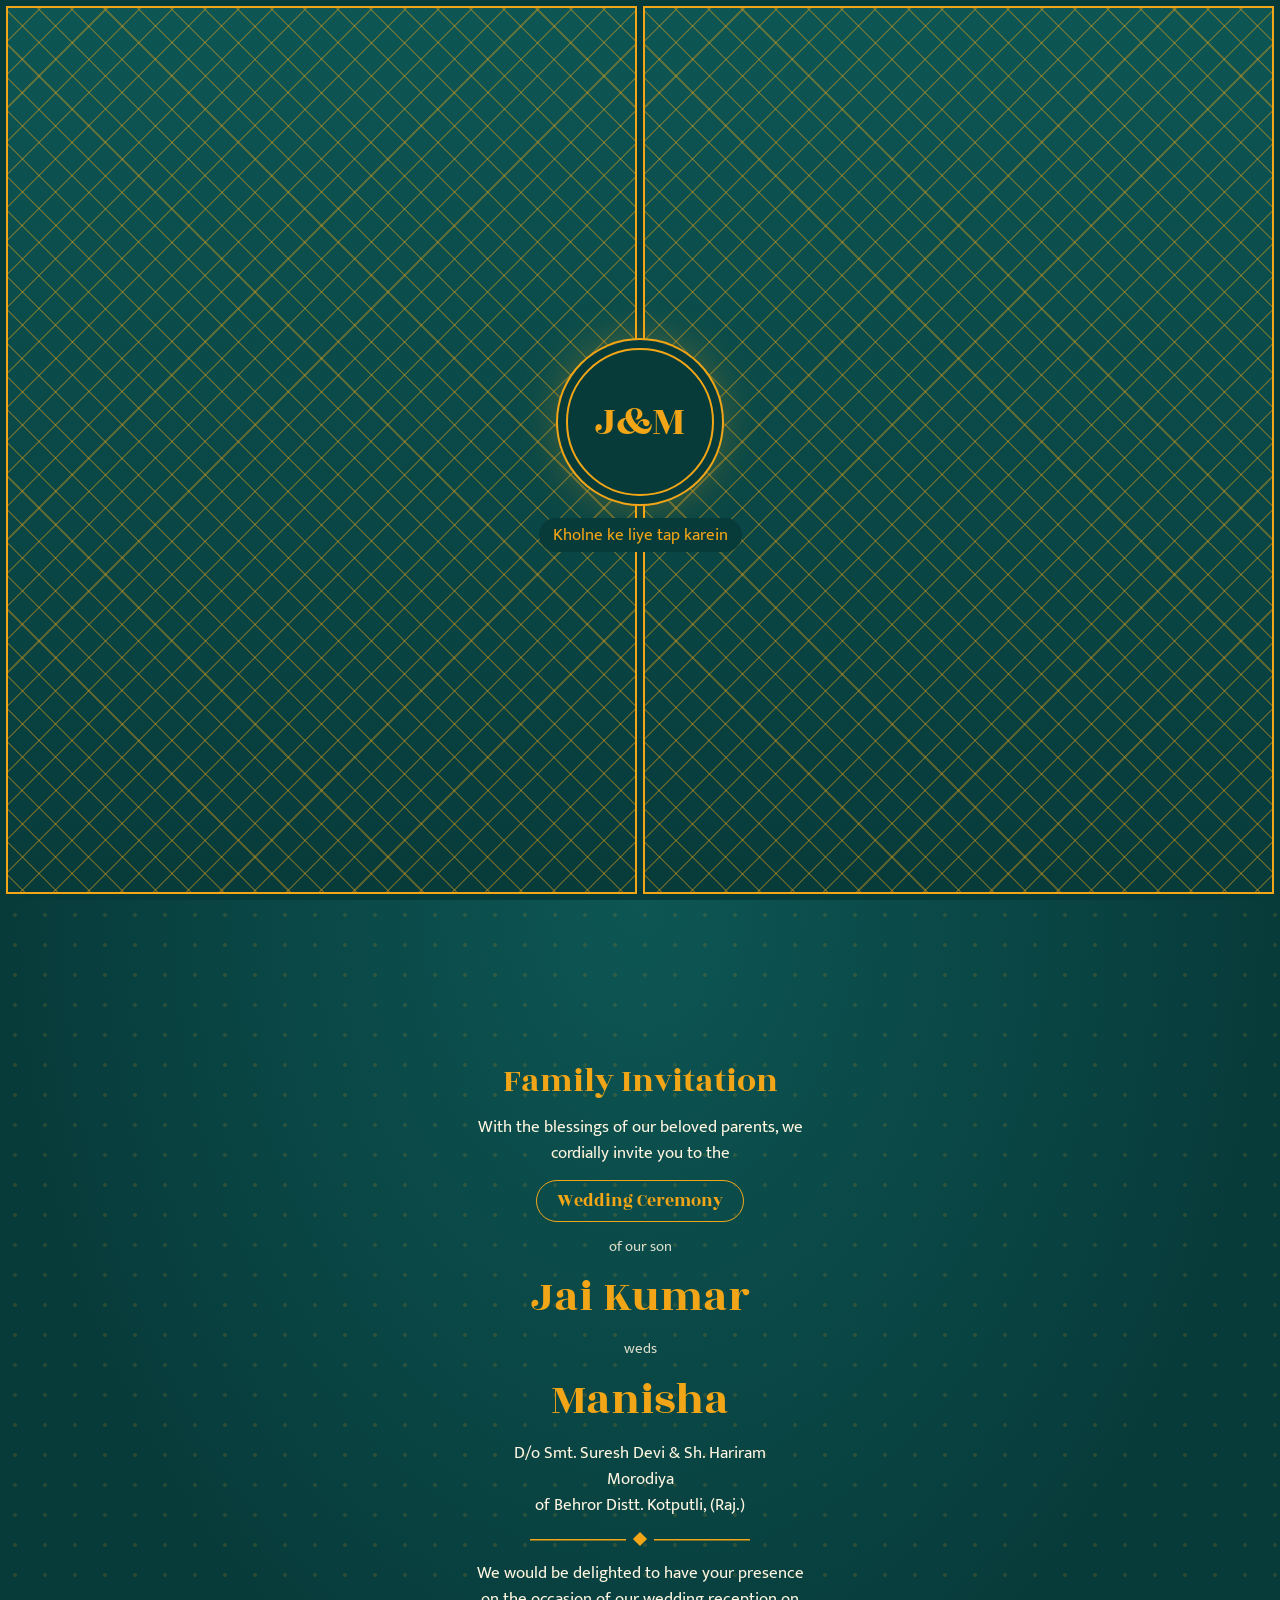
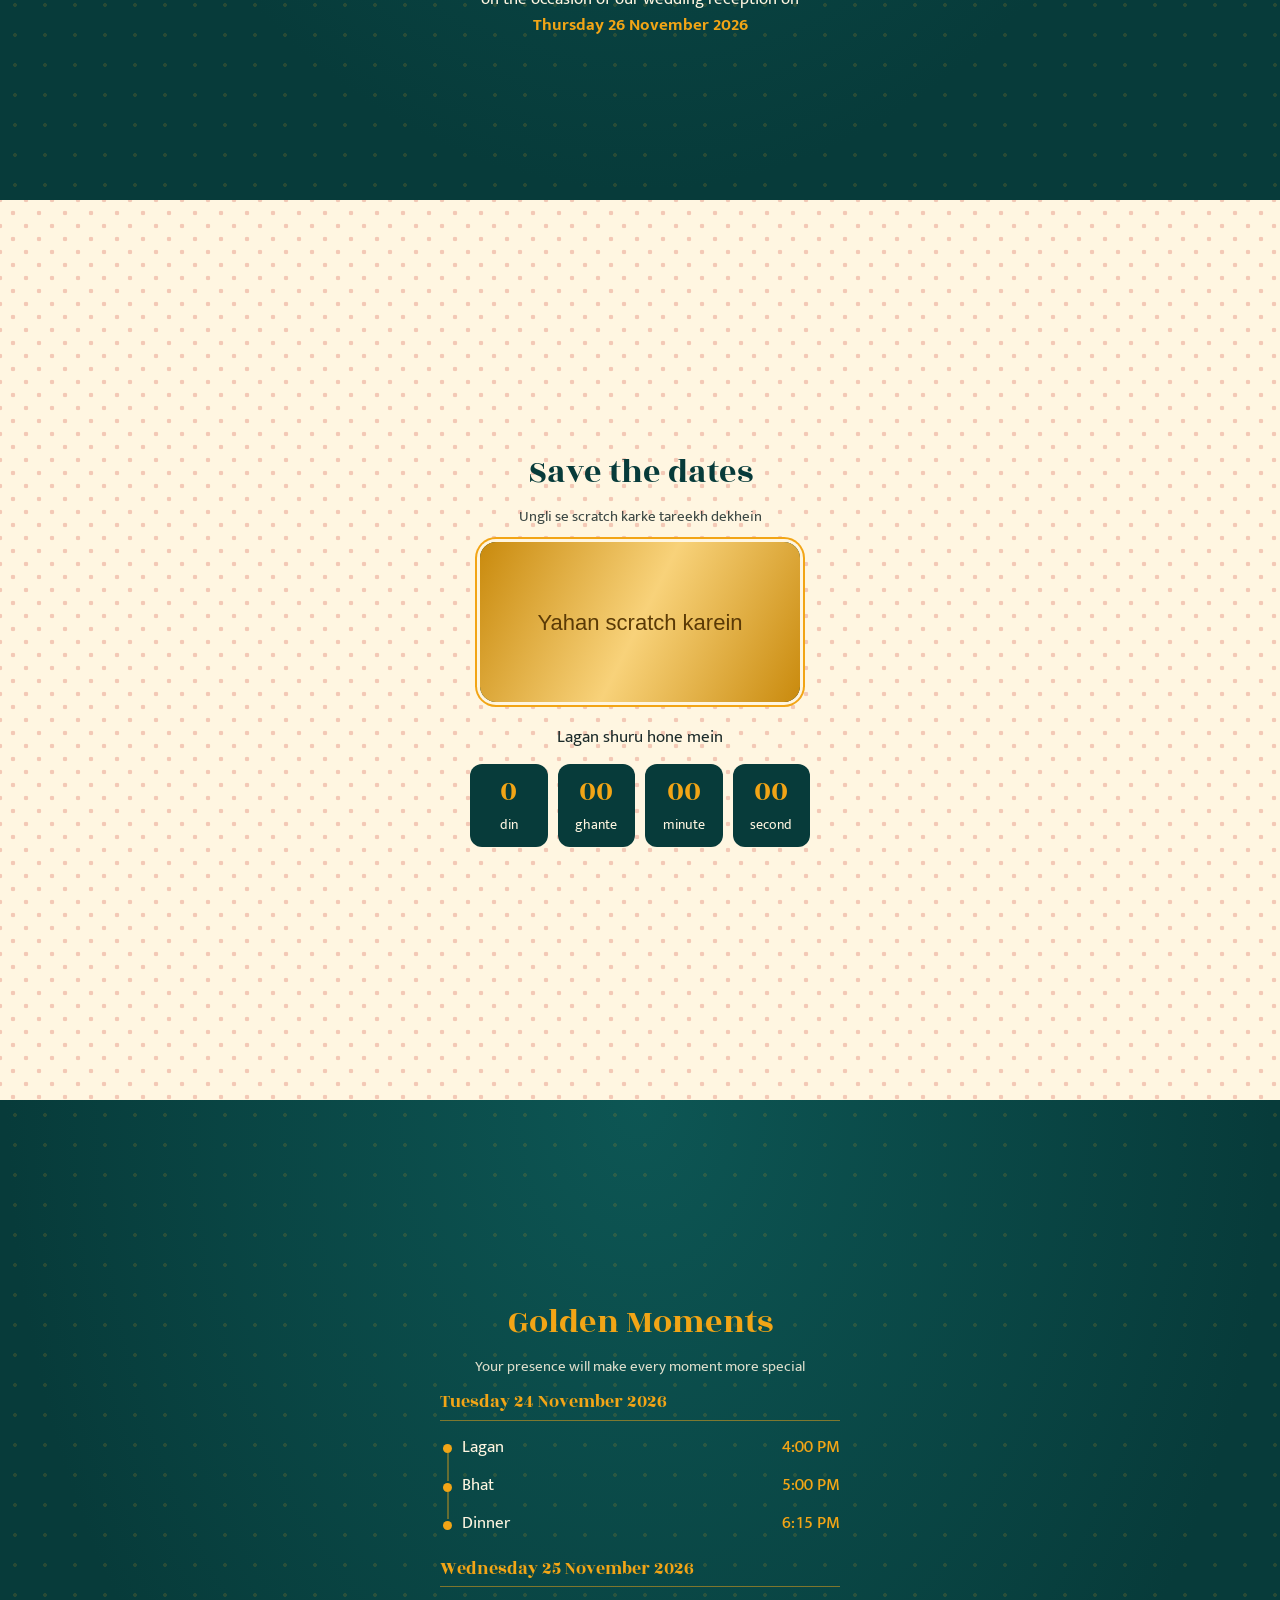
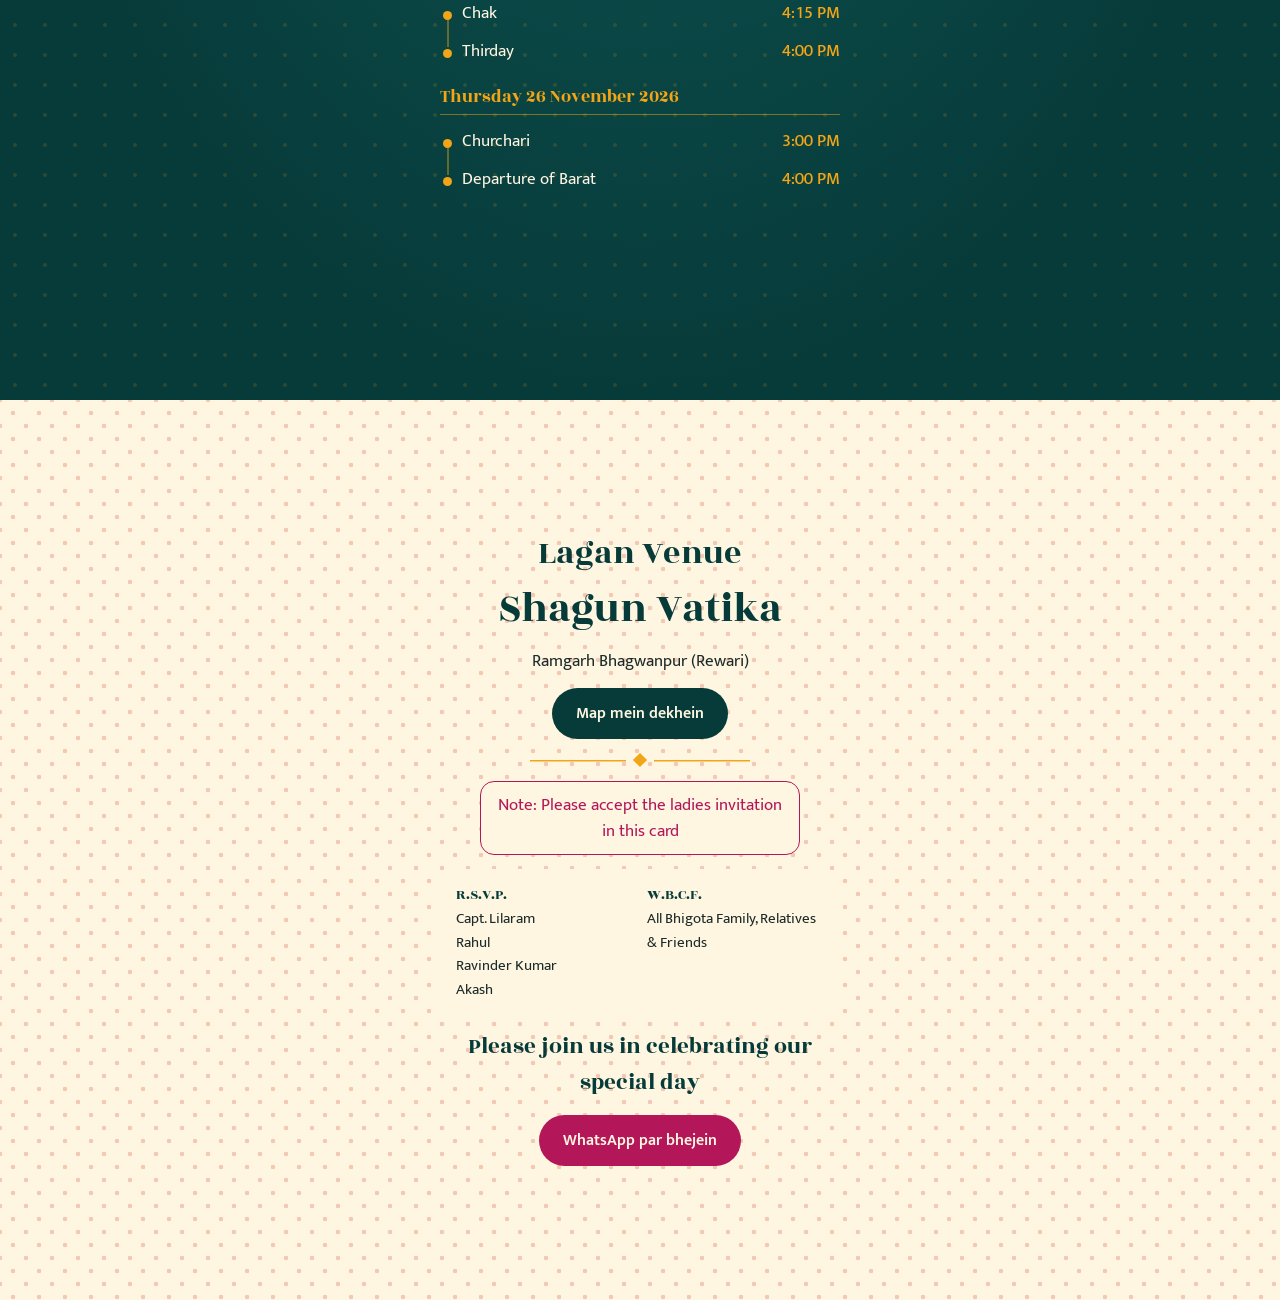
<file: index.html>
<!doctype html>
<html lang="en">
<head>
  <meta charset="UTF-8">
  <meta name="viewport" content="width=device-width, initial-scale=1, viewport-fit=cover">
  <meta name="theme-color" content="#073b3a">
  <title>Jai weds Manisha</title>
  <link rel="preconnect" href="https://fonts.googleapis.com">
  <link rel="preconnect" href="https://fonts.gstatic.com" crossorigin>
  <link href="https://fonts.googleapis.com/css2?family=Rozha+One&family=Mukta:wght@400;500;600&display=swap" rel="stylesheet">
  <link rel="stylesheet" href="css/styles.css">
</head>
<body>
<div id="gate">
 <div class="door l">
 </div>
 <div class="door r">
 </div>
 <div class="knock">
  <div aria-label="Invitation kholein" class="medal" id="medal" role="button" tabindex="0">
   J&amp;M
  </div>
  <p>
   Kholne ke liye tap karein
  </p>
 </div>
</div>
<!-- Chapter 1: hero -->
<section class="band light">
 <div class="in">
  <svg aria-label="Genda phool ka toran" class="toran" id="toran" role="img" viewbox="0 0 400 130">
  </svg>
  <p class="fine">
   ॥ श्री गणेशाय नमः ॥
  </p>
  <p class="shloka">
   वक्रतुण्ड महाकाय सूर्यकोटि समप्रभ।
   <br/>
   निर्विघ्नं कुरु मे देव सर्वकार्येषु सर्वदा॥
  </p>
  <div class="arch">
   <p class="fine" style="color:var(--blush)">
    You are cordially invited to the wedding celebration of
   </p>
   <h1 class="names">
    Jai Kumar
   </h1>
   <span class="with">
    with
   </span>
   <h1 class="names">
    Manisha
   </h1>
   <p style="margin-top:6px;color:var(--blush)">
    Two hearts, one journey, forever together
   </p>
  </div>
  <div class="datebadge">
   <b>
    24 | 25 | 26
   </b>
   <span>
    November 2026
   </span>
  </div>
  <p class="fine">
   With the blessings of our beloved families
  </p>
 </div>
</section>
<!-- Chapter 2: family -->
<section class="band dark">
 <div class="in">
  <h2>
   Family Invitation
  </h2>
  <p class="lead">
   With the blessings of our beloved parents, we cordially invite you to the
  </p>
  <span class="pill">
   Wedding Ceremony
  </span>
  <p class="fine">
   of our son
  </p>
  <h2 class="names2">
   Jai Kumar
  </h2>
  <p class="fine">
   weds
  </p>
  <h2 class="names2">
   Manisha
  </h2>
  <p class="parents">
   D/o Smt. Suresh Devi &amp; Sh. Hariram Morodiya
   <br/>
   of Behror Distt. Kotputli, (Raj.)
  </p>
  <div class="divider">
  </div>
  <p class="lead">
   We would be delighted to have your presence on the occasion of our wedding reception on
   <b style="color:var(--marigold)">
    Thursday 26 November 2026
   </b>
  </p>
 </div>
</section>
<!-- Chapter 3: dates -->
<section class="band light">
 <div class="in">
  <h2>
   Save the dates
  </h2>
  <p class="fine">
   Ungli se scratch karke tareekh dekhein
  </p>
  <div class="scratch">
   <div class="rev">
    <b>
     24 | 25 | 26
    </b>
    <span>
     November 2026
    </span>
   </div>
   <canvas aria-hidden="true" height="160" id="sc" width="320">
   </canvas>
  </div>
  <p style="margin-top:8px">
   Lagan shuru hone mein
  </p>
  <div aria-label="Lagan tak ka samay" class="cd" role="timer">
   <div>
    <b id="d">
     --
    </b>
    <small>
     din
    </small>
   </div>
   <div>
    <b id="h">
     --
    </b>
    <small>
     ghante
    </small>
   </div>
   <div>
    <b id="m">
     --
    </b>
    <small>
     minute
    </small>
   </div>
   <div>
    <b id="s">
     --
    </b>
    <small>
     second
    </small>
   </div>
  </div>
 </div>
</section>
<!-- Chapter 4: program -->
<section class="band dark">
 <div class="in">
  <h2>
   Golden Moments
  </h2>
  <p class="fine">
   Your presence will make every moment more special
  </p>
  <div class="days">
   <div class="day">
    <h3>
     Tuesday 24 November 2026
    </h3>
    <ul class="ev">
     <li>
      Lagan
      <span class="t">
       4:00 PM
      </span>
     </li>
     <li>
      Bhat
      <span class="t">
       5:00 PM
      </span>
     </li>
     <li>
      Dinner
      <span class="t">
       6:15 PM
      </span>
     </li>
    </ul>
   </div>
   <div class="day">
    <h3>
     Wednesday 25 November 2026
    </h3>
    <ul class="ev">
     <li>
      Chak
      <span class="t">
       4:15 PM
      </span>
     </li>
     <li>
      Thirday
      <span class="t">
       4:00 PM
      </span>
     </li>
    </ul>
   </div>
   <div class="day">
    <h3>
     Thursday 26 November 2026
    </h3>
    <ul class="ev">
     <li>
      Churchari
      <span class="t">
       3:00 PM
      </span>
     </li>
     <li>
      Departure of Barat
      <span class="t">
       4:00 PM
      </span>
     </li>
    </ul>
   </div>
  </div>
 </div>
</section>
<!-- Chapter 5: venue -->
<section class="band light">
 <div class="in">
  <h2>
   Lagan Venue
  </h2>
  <h2 class="venue">
   Shagun Vatika
  </h2>
  <p>
   Ramgarh Bhagwanpur (Rewari)
  </p>
  <a class="btn" href="https://www.google.com/maps/search/?api=1&amp;query=Shagun+Vatika+Ramgarh+Bhagwanpur+Rewari" rel="noopener" target="_blank">
   Map mein dekhein
  </a>
  <div class="divider">
  </div>
  <p class="note">
   Note: Please accept the ladies invitation in this card
  </p>
  <div class="rsvp">
   <div>
    <b>
     R.S.V.P.
    </b>
    Capt. Lilaram
    <br/>
    Rahul
    <br/>
    Ravinder Kumar
    <br/>
    Akash
   </div>
   <div>
    <b>
     W.B.C.F.
    </b>
    All Bhigota Family, Relatives &amp; Friends
   </div>
  </div>
  <p class="closing">
   Please join us in celebrating our special day
  </p>
  <a class="btn alt" href="#" id="wa" rel="noopener" target="_blank">
   WhatsApp par bhejein
  </a>
 </div>
</section>

  <script src="js/script.js" defer></script>
</body>
</html>
</file>
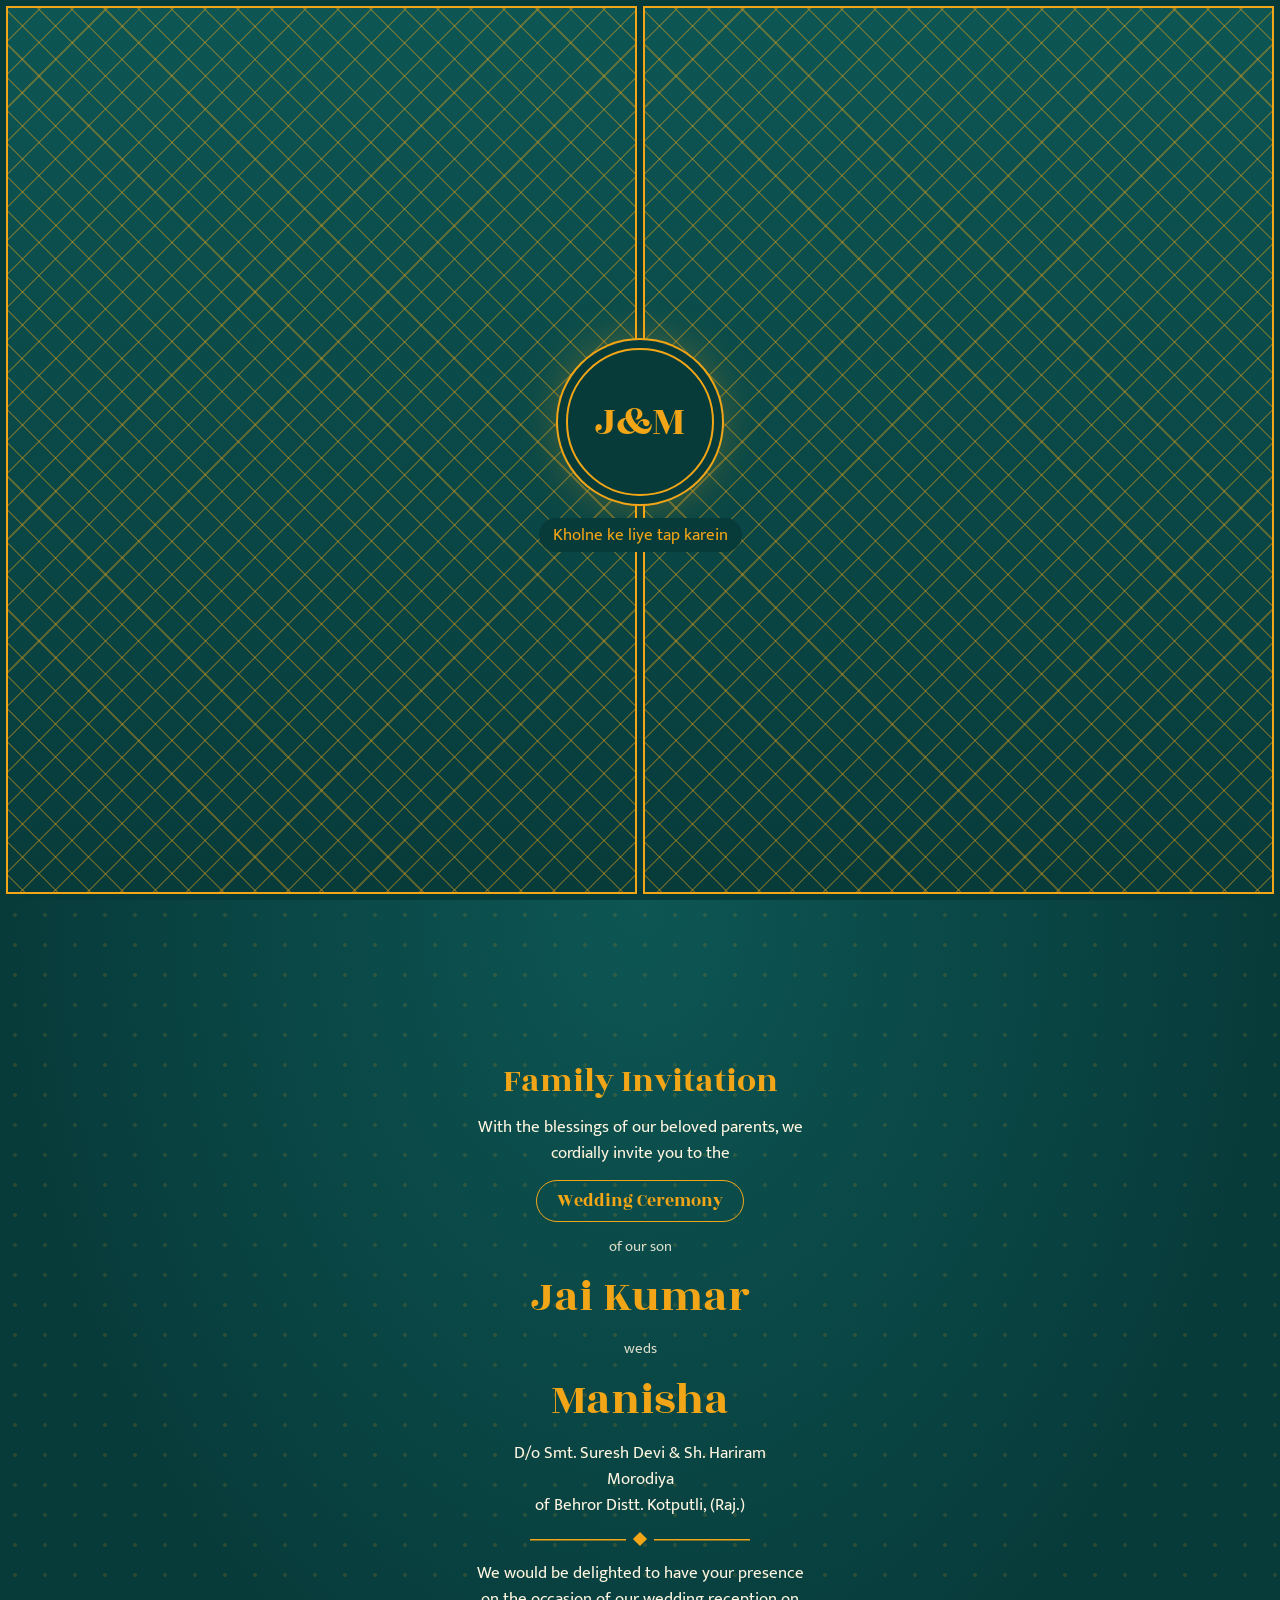
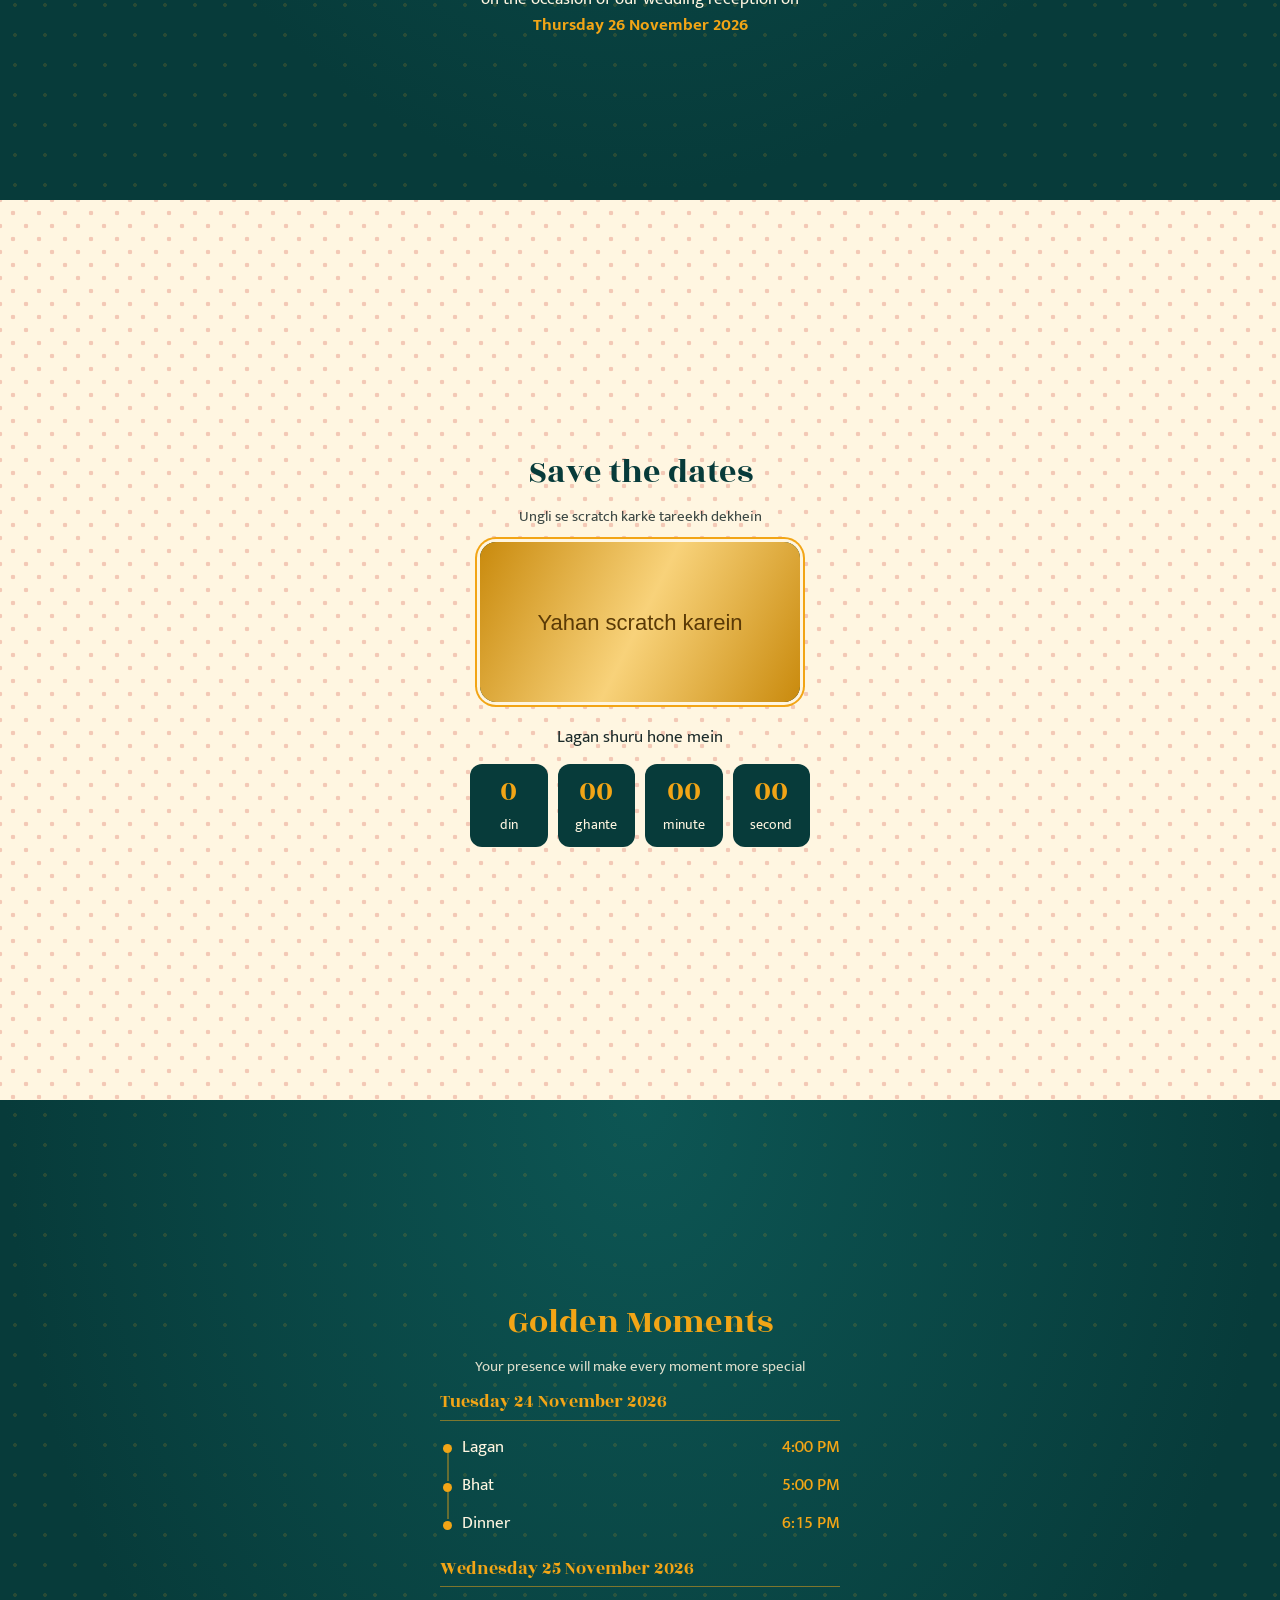
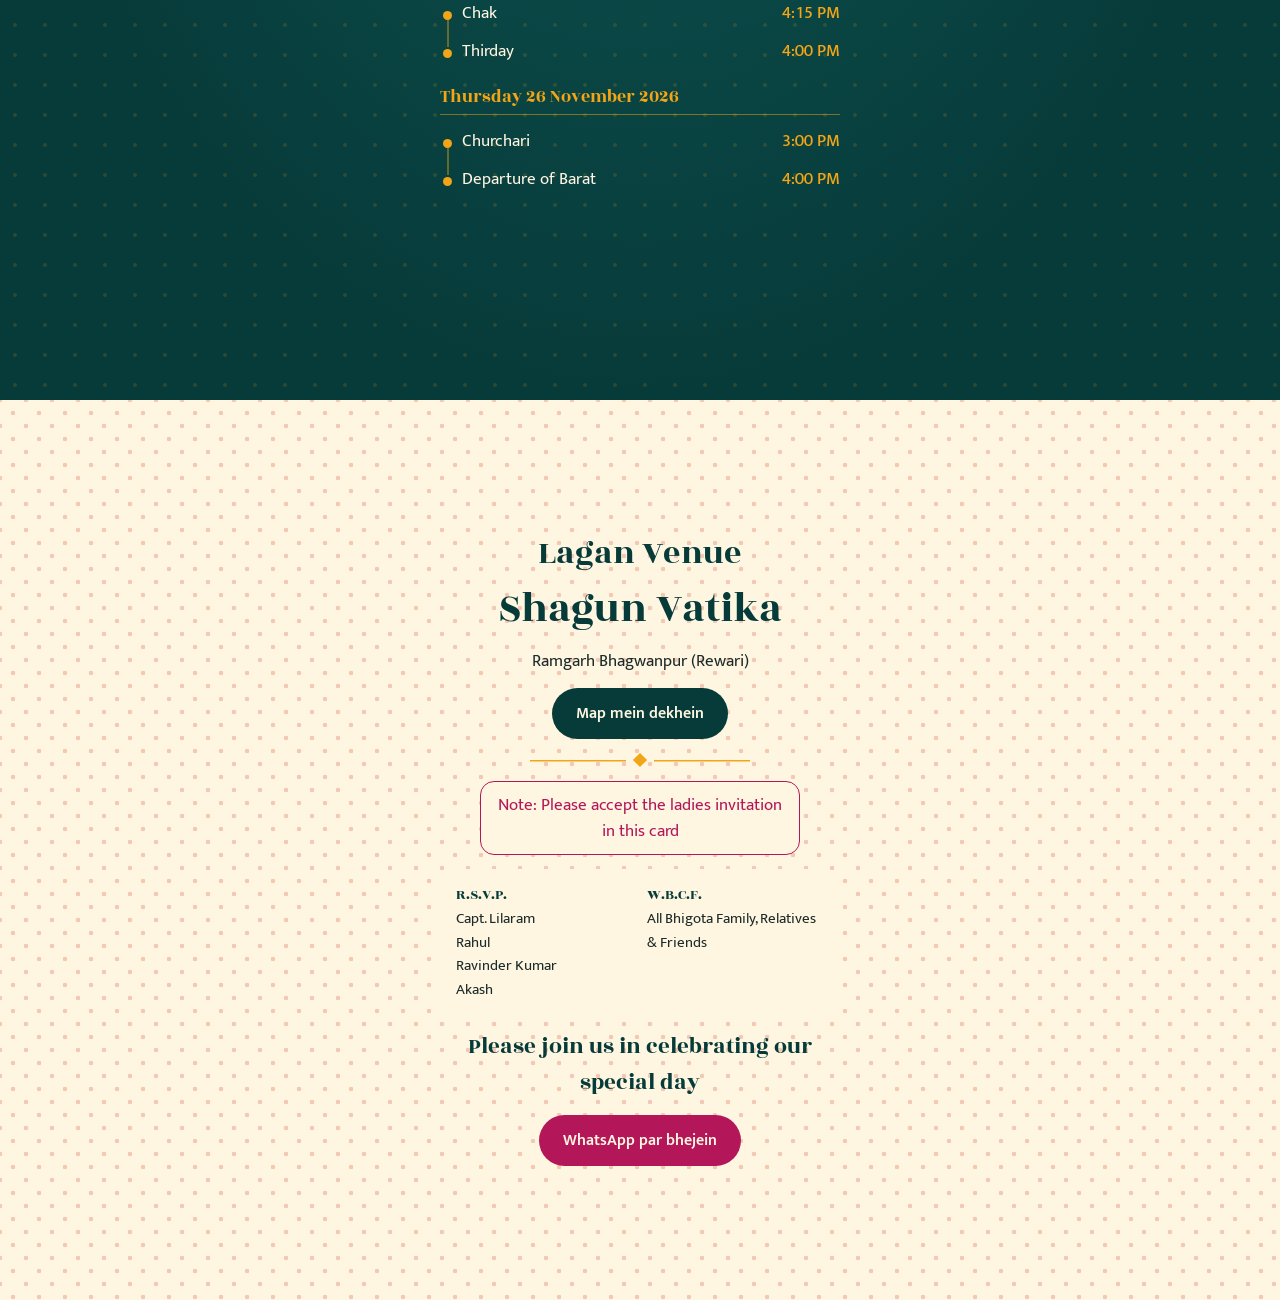
<file: Jai weds Manisha.html>
<!doctype html><html><head><meta charset=utf8><meta name=viewport content="width=device-width,initial-scale=1,viewport-fit=cover"><style>:root{color-scheme:light;box-sizing:border-box;padding-top:env(safe-area-inset-top,0px);padding-bottom:env(safe-area-inset-bottom,0px)}html{scroll-padding-top:env(safe-area-inset-top,0px)}body{margin:0;padding:0;font:14px -apple-system,BlinkMacSystemFont,sans-serif;background:#fff;color:#000}img{max-width:100%}[hidden]:not([hidden=until-found i]){display:none!important}</style></head><body>
<title>Jai weds Manisha</title>
<meta name="claude:viewport-fit-sides" content="cover">
<link rel="preconnect" href="https://fonts.googleapis.com">
<link href="https://fonts.googleapis.com/css2?family=Rozha+One&family=Mukta:wght@400;500;600&display=swap" rel="stylesheet">
<style>
/* Layout: full-screen invitation chapters on a phone. A teal jharokha door opens onto an ivory page with a marigold toran;
   chapters alternate ivory (bandhani dots) and peacock teal. Rajasthani, not maroon. */
:root{
  --teal:#073b3a;
  --teal-2:#0d5654;
  --marigold:#f2a516;
  --ivory:#fff6e1;
  --blush:#f3c9b6;
  --rani:#b3175a;
  --ink:#1c2b2a;
  --display:"Rozha One","Noto Serif Devanagari",Georgia,serif;
  --body:"Mukta","Noto Sans Devanagari",system-ui,sans-serif;
  color-scheme:light;
}
*{box-sizing:border-box;margin:0}
html{scroll-snap-type:y proximity;scroll-behavior:smooth}
body{background:var(--ivory);color:var(--ink);font-family:var(--body);font-size:1.05rem;line-height:1.55;overflow-x:hidden}
body.lock{overflow:hidden}

.band{min-height:100svh;display:flex;flex-direction:column;justify-content:center;align-items:center;scroll-snap-align:start;
  padding-block:56px;padding-left:max(20px,env(safe-area-inset-left,0px));padding-right:max(20px,env(safe-area-inset-right,0px));position:relative}
.band>.in{width:100%;max-width:400px;display:flex;flex-direction:column;align-items:center;text-align:center;gap:14px;min-width:0}
.light{background-color:var(--ivory);color:var(--ink);
  background-image:radial-gradient(circle,var(--blush) 2px,transparent 2.6px),radial-gradient(circle,var(--blush) 2px,transparent 2.6px);
  background-size:26px 26px;background-position:0 0,13px 13px}
.dark{background:radial-gradient(ellipse at 50% 0%,var(--teal-2),var(--teal) 70%);color:var(--ivory)}
.dark::before{content:"";position:absolute;inset:0;pointer-events:none;opacity:.14;
  background-image:radial-gradient(circle,var(--marigold) 1.6px,transparent 2.2px);background-size:30px 30px}
.dark>.in{position:relative}

h1,h2,h3{font-family:var(--display);font-weight:400;text-wrap:balance;line-height:1.15}
h2{font-size:2.1rem}
.light h2{color:var(--teal)}
.dark h2{color:var(--marigold)}
.lead{font-size:1.05rem;max-width:34ch}
.sans{font-family:var(--body)}
.shloka{font-family:var(--display);line-height:1.9;font-size:1rem;color:var(--rani)}
.dark .shloka{color:var(--marigold)}
.fine{font-size:.92rem;opacity:.85}
.divider{width:min(220px,70%);height:14px;background:
  linear-gradient(var(--marigold),var(--marigold)) 0 50%/calc(50% - 14px) 1.5px no-repeat,
  linear-gradient(var(--marigold),var(--marigold)) 100% 50%/calc(50% - 14px) 1.5px no-repeat;position:relative}
.divider::after{content:"";position:absolute;left:50%;top:50%;width:10px;height:10px;background:var(--marigold);transform:translate(-50%,-50%) rotate(45deg)}

/* gate */
#gate{position:fixed;inset:0;z-index:50;perspective:1400px;overflow:hidden;background:var(--teal);
  padding-top:env(safe-area-inset-top,0px);padding-bottom:env(safe-area-inset-bottom,0px)}
#gate.open{pointer-events:none;animation:gone 0s 1.6s forwards}
@keyframes gone{to{visibility:hidden}}
.door{position:absolute;top:0;bottom:0;width:50.2%;
  background:
    repeating-linear-gradient(45deg,transparent 0 22px,rgba(242,165,22,.35) 22px 23.5px),
    repeating-linear-gradient(-45deg,transparent 0 22px,rgba(242,165,22,.35) 22px 23.5px),
    linear-gradient(var(--teal-2),var(--teal));
  box-shadow:inset 0 0 0 6px var(--teal),inset 0 0 0 8px var(--marigold);
  transition:transform 1.5s cubic-bezier(.65,0,.25,1)}
.door.l{left:0;transform-origin:left center}.door.r{right:0;transform-origin:right center}
#gate.open .door.l{transform:rotateY(-108deg)}#gate.open .door.r{transform:rotateY(108deg)}
.knock{position:absolute;inset:0;display:flex;flex-direction:column;align-items:center;justify-content:center;gap:22px;z-index:2;transition:opacity .5s}
#gate.open .knock{opacity:0}
.medal{width:148px;height:148px;border-radius:50%;border:2px solid var(--marigold);background:var(--teal);color:var(--marigold);
  font-family:var(--display);font-size:2.6rem;display:grid;place-items:center;cursor:pointer;
  box-shadow:0 0 0 8px var(--teal),0 0 0 10px var(--marigold),0 0 50px rgba(242,165,22,.45);animation:breathe 2.6s ease-in-out infinite}
@keyframes breathe{50%{transform:scale(1.05)}}
.medal:focus-visible,.btn:focus-visible{outline:3px solid var(--rani);outline-offset:4px}
.knock p{color:var(--marigold);font-size:1.05rem;background:var(--teal);padding:4px 14px;border-radius:30px}

/* hero */
.toran{width:100%;max-width:420px;height:auto;display:block}
.arch{width:min(100%,340px);background:linear-gradient(var(--teal-2),var(--teal));color:var(--ivory);
  border-radius:999px 999px 14px 14px;padding:76px 20px 34px;display:flex;flex-direction:column;align-items:center;gap:8px;
  box-shadow:0 0 0 4px var(--ivory),0 0 0 6px var(--marigold),0 0 0 10px var(--ivory),0 0 0 11.5px var(--teal)}
.arch .names{font-size:clamp(2.7rem,13.5vw,3.5rem);color:var(--marigold);line-height:1.05}
.arch .with{font-size:.95rem;letter-spacing:.14em;color:var(--blush)}
.datebadge{background:var(--rani);color:var(--ivory);border-radius:12px;padding:12px 22px;display:flex;flex-direction:column;gap:2px;box-shadow:0 0 0 3px var(--ivory),0 0 0 4.5px var(--rani)}
.datebadge b{font-family:var(--display);font-weight:400;font-size:1.7rem;letter-spacing:.06em}

/* family */
.parents{font-size:1.05rem;max-width:30ch}
.names2{font-size:2.8rem;color:var(--marigold)}
.pill{border:1.5px solid var(--marigold);border-radius:40px;padding:6px 20px;color:var(--marigold);font-family:var(--display);font-size:1.1rem}

/* scratch + countdown */
.scratch{position:relative;width:min(100%,320px);aspect-ratio:2/1;border-radius:16px;overflow:hidden;background:var(--teal);color:var(--marigold);
  display:grid;place-items:center;box-shadow:0 0 0 3px var(--ivory),0 0 0 5px var(--marigold)}
.scratch .rev{display:flex;flex-direction:column;gap:2px}
.scratch .rev b{font-family:var(--display);font-weight:400;font-size:2.2rem;line-height:1.1}
.scratch .rev span{color:var(--ivory);font-size:1rem;letter-spacing:.1em}
.scratch canvas{position:absolute;inset:0;width:100%;height:100%;touch-action:none;transition:opacity .9s}
.scratch canvas.done{opacity:0;pointer-events:none}
.cd{display:grid;grid-template-columns:repeat(4,1fr);gap:10px;width:100%;max-width:340px}
.cd div{background:var(--teal);color:var(--ivory);border-radius:12px;padding:10px 0}
.cd b{display:block;font-family:var(--display);font-weight:400;font-size:1.9rem;color:var(--marigold);font-variant-numeric:tabular-nums;line-height:1.2}
.cd small{font-size:.85rem}

/* timeline */
.days{width:100%;display:flex;flex-direction:column;gap:18px;text-align:left}
.day h3{font-size:1.15rem;color:var(--marigold);padding-bottom:6px;border-bottom:1px solid rgba(242,165,22,.5);margin-bottom:8px}
.ev{list-style:none;padding:0;display:flex;flex-direction:column;gap:2px;position:relative}
.ev li{display:flex;align-items:baseline;gap:10px;padding:5px 0 5px 22px;position:relative}
.ev li::before{content:"";position:absolute;left:3px;top:.95em;width:9px;height:9px;border-radius:50%;background:var(--marigold)}
.ev li::after{content:"";position:absolute;left:7px;top:calc(.95em + 9px);bottom:-.95em;width:1.5px;background:rgba(242,165,22,.4)}
.ev li:last-child::after{display:none}
.ev .t{margin-left:auto;font-variant-numeric:tabular-nums;color:var(--marigold);font-weight:500;white-space:nowrap}

/* venue */
.venue{font-size:2.6rem;color:var(--rani)}
.btn{display:inline-block;text-decoration:none;border:0;cursor:pointer;font:600 1.02rem var(--body);padding:12px 24px;border-radius:40px;background:var(--teal);color:var(--ivory)}
.btn.alt{background:var(--rani)}
.note{border:1.5px solid var(--rani);border-radius:14px;padding:10px 16px;color:var(--rani);background:var(--ivory);max-width:32ch}
.rsvp{display:grid;grid-template-columns:1fr 1fr;gap:14px;width:100%;text-align:left;font-size:.95rem;background:var(--ivory);border-radius:14px;padding:14px 16px}
.rsvp b{display:block;color:var(--teal);font-family:var(--display);font-weight:400}
.closing{font-family:var(--display);color:var(--teal);font-size:1.45rem}
@media (max-width:360px){.rsvp{grid-template-columns:1fr}}
@media (prefers-reduced-motion:reduce){*{animation:none!important;transition:none!important}html{scroll-behavior:auto}}
</style>

<div id="gate">
  <div class="door l"></div><div class="door r"></div>
  <div class="knock">
    <div class="medal" id="medal" role="button" tabindex="0" aria-label="Invitation kholein">J&amp;M</div>
    <p>Kholne ke liye tap karein</p>
  </div>
</div>

<!-- Chapter 1: hero -->
<section class="band light">
  <div class="in">
    <svg class="toran" id="toran" viewBox="0 0 400 130" role="img" aria-label="Genda phool ka toran"></svg>
    <p class="fine">॥ श्री गणेशाय नमः ॥</p>
    <p class="shloka">वक्रतुण्ड महाकाय सूर्यकोटि समप्रभ।<br>निर्विघ्नं कुरु मे देव सर्वकार्येषु सर्वदा॥</p>
    <div class="arch">
      <p class="fine" style="color:var(--blush)">You are cordially invited to the wedding celebration of</p>
      <h1 class="names">Jai Kumar</h1>
      <span class="with">with</span>
      <h1 class="names">Manisha</h1>
      <p style="margin-top:6px;color:var(--blush)">Two hearts, one journey, forever together</p>
    </div>
    <div class="datebadge"><b>24 | 25 | 26</b><span>November 2026</span></div>
    <p class="fine">With the blessings of our beloved families</p>
  </div>
</section>

<!-- Chapter 2: family -->
<section class="band dark">
  <div class="in">
    <h2>Family Invitation</h2>
    <p class="lead">With the blessings of our beloved parents, we cordially invite you to the</p>
    <span class="pill">Wedding Ceremony</span>
    <p class="fine">of our son</p>
    <h2 class="names2">Jai Kumar</h2>
    <p class="fine">weds</p>
    <h2 class="names2">Manisha</h2>
    <p class="parents">D/o Smt. Suresh Devi &amp; Sh. Hariram Morodiya<br>of Behror Distt. Kotputli, (Raj.)</p>
    <div class="divider"></div>
    <p class="lead">We would be delighted to have your presence on the occasion of our wedding reception on <b style="color:var(--marigold)">Thursday 26 November 2026</b></p>
  </div>
</section>

<!-- Chapter 3: dates -->
<section class="band light">
  <div class="in">
    <h2>Save the dates</h2>
    <p class="fine">Ungli se scratch karke tareekh dekhein</p>
    <div class="scratch">
      <div class="rev"><b>24 | 25 | 26</b><span>November 2026</span></div>
      <canvas id="sc" width="320" height="160" aria-hidden="true"></canvas>
    </div>
    <p style="margin-top:8px">Lagan shuru hone mein</p>
    <div class="cd" role="timer" aria-label="Lagan tak ka samay">
      <div><b id="d">--</b><small>din</small></div>
      <div><b id="h">--</b><small>ghante</small></div>
      <div><b id="m">--</b><small>minute</small></div>
      <div><b id="s">--</b><small>second</small></div>
    </div>
  </div>
</section>

<!-- Chapter 4: program -->
<section class="band dark">
  <div class="in">
    <h2>Golden Moments</h2>
    <p class="fine">Your presence will make every moment more special</p>
    <div class="days">
      <div class="day"><h3>Tuesday 24 November 2026</h3>
        <ul class="ev"><li>Lagan<span class="t">4:00 PM</span></li><li>Bhat<span class="t">5:00 PM</span></li><li>Dinner<span class="t">6:15 PM</span></li></ul></div>
      <div class="day"><h3>Wednesday 25 November 2026</h3>
        <ul class="ev"><li>Chak<span class="t">4:15 PM</span></li><li>Thirday<span class="t">4:00 PM</span></li></ul></div>
      <div class="day"><h3>Thursday 26 November 2026</h3>
        <ul class="ev"><li>Churchari<span class="t">3:00 PM</span></li><li>Departure of Barat<span class="t">4:00 PM</span></li></ul></div>
    </div>
  </div>
</section>

<!-- Chapter 5: venue -->
<section class="band light">
  <div class="in">
    <h2>Lagan Venue</h2>
    <h2 class="venue">Shagun Vatika</h2>
    <p>Ramgarh Bhagwanpur (Rewari)</p>
    <a class="btn" target="_blank" rel="noopener" href="https://www.google.com/maps/search/?api=1&amp;query=Shagun+Vatika+Ramgarh+Bhagwanpur+Rewari">Map mein dekhein</a>
    <div class="divider"></div>
    <p class="note">Note: Please accept the ladies invitation in this card</p>
    <div class="rsvp">
      <div><b>R.S.V.P.</b>Capt. Lilaram<br>Rahul<br>Ravinder Kumar<br>Akash</div>
      <div><b>W.B.C.F.</b>All Bhigota Family, Relatives &amp; Friends</div>
    </div>
    <p class="closing">Please join us in celebrating our special day</p>
    <a class="btn alt" id="wa" target="_blank" rel="noopener" href="#">WhatsApp par bhejein</a>
  </div>
</section>

<script>
(function(){
  var gate=document.getElementById('gate'),medal=document.getElementById('medal');
  function open(){gate.classList.add('open');document.body.classList.remove('lock');window.scrollTo(0,0)}
  document.body.classList.add('lock');
  medal.addEventListener('click',open);
  medal.addEventListener('keydown',function(e){if(e.key==='Enter'||e.key===' '){e.preventDefault();open()}});

  // marigold toran: hanging strands along a drooping string
  var svg=document.getElementById('toran'),NS='http://www.w3.org/2000/svg',h='';
  h+='<path d="M0 6 Q200 34 400 6" fill="none" stroke="#073b3a" stroke-width="2.5"/>';
  for(var i=0;i<9;i++){
    var x=22+i*44.5,t=(x/400),y=6+4*t*(1-t)*14;
    var len=[42,70,52,86,60,86,52,70,42][i];
    for(var k=0;k<len/9;k++){
      var cy=y+6+k*9,c=(k%2?'#f2a516':'#e8780c');
      h+='<circle cx="'+x+'" cy="'+cy+'" r="5.2" fill="'+c+'"/>';
    }
    var ey=y+6+Math.floor(len/9)*9+4;
    h+='<path d="M'+x+' '+ey+' q-8 6 0 16 q8 -10 0 -16z" fill="#0d5654"/>';
  }
  svg.innerHTML=h;

  // scratch card
  var c=document.getElementById('sc'),x=c.getContext('2d'),down=false,n=0;
  var g=x.createLinearGradient(0,0,320,160);g.addColorStop(0,'#c98a0d');g.addColorStop(.5,'#f8d27a');g.addColorStop(1,'#c98a0d');
  x.fillStyle=g;x.fillRect(0,0,320,160);
  x.fillStyle='#5a3a06';x.font='500 22px Mukta,sans-serif';x.textAlign='center';x.fillText('Yahan scratch karein',160,88);
  function pt(e){var r=c.getBoundingClientRect(),p=e.touches?e.touches[0]:e;return[(p.clientX-r.left)*320/r.width,(p.clientY-r.top)*160/r.height]}
  function sc(e){if(!down)return;e.preventDefault();var p=pt(e);x.globalCompositeOperation='destination-out';x.beginPath();x.arc(p[0],p[1],22,0,7);x.fill();
    if(++n%10===0){var d=x.getImageData(0,0,320,160).data,k=0,tot=0;for(var i=3;i<d.length;i+=32){tot++;if(d[i]===0)k++}if(k/tot>.4)c.classList.add('done')}}
  ['mousedown','touchstart'].forEach(function(ev){c.addEventListener(ev,function(e){down=true;sc(e)},{passive:false})});
  ['mousemove','touchmove'].forEach(function(ev){c.addEventListener(ev,sc,{passive:false})});
  ['mouseup','mouseleave','touchend','touchcancel'].forEach(function(ev){c.addEventListener(ev,function(){down=false})});

  // countdown to Lagan: 24 Nov 2026, 4:00 PM IST
  var T=new Date('2026-11-24T16:00:00+05:30').getTime();
  function p2(v){return String(v).padStart(2,'0')}
  function tick(){var s=Math.max(0,Math.floor((T-Date.now())/1000));
    d.textContent=Math.floor(s/86400);h_.textContent=p2(Math.floor(s%86400/3600));m_.textContent=p2(Math.floor(s%3600/60));s_.textContent=p2(s%60)}
  var d=document.getElementById('d'),h_=document.getElementById('h'),m_=document.getElementById('m'),s_=document.getElementById('s');
  tick();setInterval(tick,1000);

  var msg='Jai Kumar & Manisha ke shaadi ka invitation (24-26 November 2026, Shagun Vatika, Ramgarh Bhagwanpur, Rewari): '+location.href;
  document.getElementById('wa').href='https://wa.me/?text='+encodeURIComponent(msg);
})();
</script>

</body></html>
</file>
<file: css/styles.css>
:root{color-scheme:light;box-sizing:border-box;padding-top:env(safe-area-inset-top,0px);padding-bottom:env(safe-area-inset-bottom,0px)}html{scroll-padding-top:env(safe-area-inset-top,0px)}body{margin:0;padding:0;font:14px -apple-system,BlinkMacSystemFont,sans-serif;background:#fff;color:#000}img{max-width:100%}[hidden]:not([hidden=until-found i]){display:none!important}

/* Layout: full-screen invitation chapters on a phone. A teal jharokha door opens onto an ivory page with a marigold toran;
   chapters alternate ivory (bandhani dots) and peacock teal. Rajasthani, not maroon. */
:root{
  --teal:#073b3a;
  --teal-2:#0d5654;
  --marigold:#f2a516;
  --ivory:#fff6e1;
  --blush:#f3c9b6;
  --rani:#b3175a;
  --ink:#1c2b2a;
  --display:"Rozha One","Noto Serif Devanagari",Georgia,serif;
  --body:"Mukta","Noto Sans Devanagari",system-ui,sans-serif;
  color-scheme:light;
}
*{box-sizing:border-box;margin:0}
html{scroll-snap-type:y proximity;scroll-behavior:smooth}
body{background:var(--ivory);color:var(--ink);font-family:var(--body);font-size:1.05rem;line-height:1.55;overflow-x:hidden}
body.lock{overflow:hidden}

.band{min-height:100svh;display:flex;flex-direction:column;justify-content:center;align-items:center;scroll-snap-align:start;
  padding-block:56px;padding-left:max(20px,env(safe-area-inset-left,0px));padding-right:max(20px,env(safe-area-inset-right,0px));position:relative}
.band>.in{width:100%;max-width:400px;display:flex;flex-direction:column;align-items:center;text-align:center;gap:14px;min-width:0}
.light{background-color:var(--ivory);color:var(--ink);
  background-image:radial-gradient(circle,var(--blush) 2px,transparent 2.6px),radial-gradient(circle,var(--blush) 2px,transparent 2.6px);
  background-size:26px 26px;background-position:0 0,13px 13px}
.dark{background:radial-gradient(ellipse at 50% 0%,var(--teal-2),var(--teal) 70%);color:var(--ivory)}
.dark::before{content:"";position:absolute;inset:0;pointer-events:none;opacity:.14;
  background-image:radial-gradient(circle,var(--marigold) 1.6px,transparent 2.2px);background-size:30px 30px}
.dark>.in{position:relative}

h1,h2,h3{font-family:var(--display);font-weight:400;text-wrap:balance;line-height:1.15}
h2{font-size:2.1rem}
.light h2{color:var(--teal)}
.dark h2{color:var(--marigold)}
.lead{font-size:1.05rem;max-width:34ch}
.sans{font-family:var(--body)}
.shloka{font-family:var(--display);line-height:1.9;font-size:1rem;color:var(--rani)}
.dark .shloka{color:var(--marigold)}
.fine{font-size:.92rem;opacity:.85}
.divider{width:min(220px,70%);height:14px;background:
  linear-gradient(var(--marigold),var(--marigold)) 0 50%/calc(50% - 14px) 1.5px no-repeat,
  linear-gradient(var(--marigold),var(--marigold)) 100% 50%/calc(50% - 14px) 1.5px no-repeat;position:relative}
.divider::after{content:"";position:absolute;left:50%;top:50%;width:10px;height:10px;background:var(--marigold);transform:translate(-50%,-50%) rotate(45deg)}

/* gate */
#gate{position:fixed;inset:0;z-index:50;perspective:1400px;overflow:hidden;background:var(--teal);
  padding-top:env(safe-area-inset-top,0px);padding-bottom:env(safe-area-inset-bottom,0px)}
#gate.open{pointer-events:none;animation:gone 0s 1.6s forwards}
@keyframes gone{to{visibility:hidden}}
.door{position:absolute;top:0;bottom:0;width:50.2%;
  background:
    repeating-linear-gradient(45deg,transparent 0 22px,rgba(242,165,22,.35) 22px 23.5px),
    repeating-linear-gradient(-45deg,transparent 0 22px,rgba(242,165,22,.35) 22px 23.5px),
    linear-gradient(var(--teal-2),var(--teal));
  box-shadow:inset 0 0 0 6px var(--teal),inset 0 0 0 8px var(--marigold);
  transition:transform 1.5s cubic-bezier(.65,0,.25,1)}
.door.l{left:0;transform-origin:left center}.door.r{right:0;transform-origin:right center}
#gate.open .door.l{transform:rotateY(-108deg)}#gate.open .door.r{transform:rotateY(108deg)}
.knock{position:absolute;inset:0;display:flex;flex-direction:column;align-items:center;justify-content:center;gap:22px;z-index:2;transition:opacity .5s}
#gate.open .knock{opacity:0}
.medal{width:148px;height:148px;border-radius:50%;border:2px solid var(--marigold);background:var(--teal);color:var(--marigold);
  font-family:var(--display);font-size:2.6rem;display:grid;place-items:center;cursor:pointer;
  box-shadow:0 0 0 8px var(--teal),0 0 0 10px var(--marigold),0 0 50px rgba(242,165,22,.45);animation:breathe 2.6s ease-in-out infinite}
@keyframes breathe{50%{transform:scale(1.05)}}
.medal:focus-visible,.btn:focus-visible{outline:3px solid var(--rani);outline-offset:4px}
.knock p{color:var(--marigold);font-size:1.05rem;background:var(--teal);padding:4px 14px;border-radius:30px}

/* hero */
.toran{width:100%;max-width:420px;height:auto;display:block}
.arch{width:min(100%,340px);background:linear-gradient(var(--teal-2),var(--teal));color:var(--ivory);
  border-radius:999px 999px 14px 14px;padding:76px 20px 34px;display:flex;flex-direction:column;align-items:center;gap:8px;
  box-shadow:0 0 0 4px var(--ivory),0 0 0 6px var(--marigold),0 0 0 10px var(--ivory),0 0 0 11.5px var(--teal)}
.arch .names{font-size:clamp(2.7rem,13.5vw,3.5rem);color:var(--marigold);line-height:1.05}
.arch .with{font-size:.95rem;letter-spacing:.14em;color:var(--blush)}
.datebadge{background:var(--rani);color:var(--ivory);border-radius:12px;padding:12px 22px;display:flex;flex-direction:column;gap:2px;box-shadow:0 0 0 3px var(--ivory),0 0 0 4.5px var(--rani)}
.datebadge b{font-family:var(--display);font-weight:400;font-size:1.7rem;letter-spacing:.06em}

/* family */
.parents{font-size:1.05rem;max-width:30ch}
.names2{font-size:2.8rem;color:var(--marigold)}
.pill{border:1.5px solid var(--marigold);border-radius:40px;padding:6px 20px;color:var(--marigold);font-family:var(--display);font-size:1.1rem}

/* scratch + countdown */
.scratch{position:relative;width:min(100%,320px);aspect-ratio:2/1;border-radius:16px;overflow:hidden;background:var(--teal);color:var(--marigold);
  display:grid;place-items:center;box-shadow:0 0 0 3px var(--ivory),0 0 0 5px var(--marigold)}
.scratch .rev{display:flex;flex-direction:column;gap:2px}
.scratch .rev b{font-family:var(--display);font-weight:400;font-size:2.2rem;line-height:1.1}
.scratch .rev span{color:var(--ivory);font-size:1rem;letter-spacing:.1em}
.scratch canvas{position:absolute;inset:0;width:100%;height:100%;touch-action:none;transition:opacity .9s}
.scratch canvas.done{opacity:0;pointer-events:none}
.cd{display:grid;grid-template-columns:repeat(4,1fr);gap:10px;width:100%;max-width:340px}
.cd div{background:var(--teal);color:var(--ivory);border-radius:12px;padding:10px 0}
.cd b{display:block;font-family:var(--display);font-weight:400;font-size:1.9rem;color:var(--marigold);font-variant-numeric:tabular-nums;line-height:1.2}
.cd small{font-size:.85rem}

/* timeline */
.days{width:100%;display:flex;flex-direction:column;gap:18px;text-align:left}
.day h3{font-size:1.15rem;color:var(--marigold);padding-bottom:6px;border-bottom:1px solid rgba(242,165,22,.5);margin-bottom:8px}
.ev{list-style:none;padding:0;display:flex;flex-direction:column;gap:2px;position:relative}
.ev li{display:flex;align-items:baseline;gap:10px;padding:5px 0 5px 22px;position:relative}
.ev li::before{content:"";position:absolute;left:3px;top:.95em;width:9px;height:9px;border-radius:50%;background:var(--marigold)}
.ev li::after{content:"";position:absolute;left:7px;top:calc(.95em + 9px);bottom:-.95em;width:1.5px;background:rgba(242,165,22,.4)}
.ev li:last-child::after{display:none}
.ev .t{margin-left:auto;font-variant-numeric:tabular-nums;color:var(--marigold);font-weight:500;white-space:nowrap}

/* venue */
.venue{font-size:2.6rem;color:var(--rani)}
.btn{display:inline-block;text-decoration:none;border:0;cursor:pointer;font:600 1.02rem var(--body);padding:12px 24px;border-radius:40px;background:var(--teal);color:var(--ivory)}
.btn.alt{background:var(--rani)}
.note{border:1.5px solid var(--rani);border-radius:14px;padding:10px 16px;color:var(--rani);background:var(--ivory);max-width:32ch}
.rsvp{display:grid;grid-template-columns:1fr 1fr;gap:14px;width:100%;text-align:left;font-size:.95rem;background:var(--ivory);border-radius:14px;padding:14px 16px}
.rsvp b{display:block;color:var(--teal);font-family:var(--display);font-weight:400}
.closing{font-family:var(--display);color:var(--teal);font-size:1.45rem}
@media (max-width:360px){.rsvp{grid-template-columns:1fr}}
@media (prefers-reduced-motion:reduce){*{animation:none!important;transition:none!important}html{scroll-behavior:auto}}
</file>
